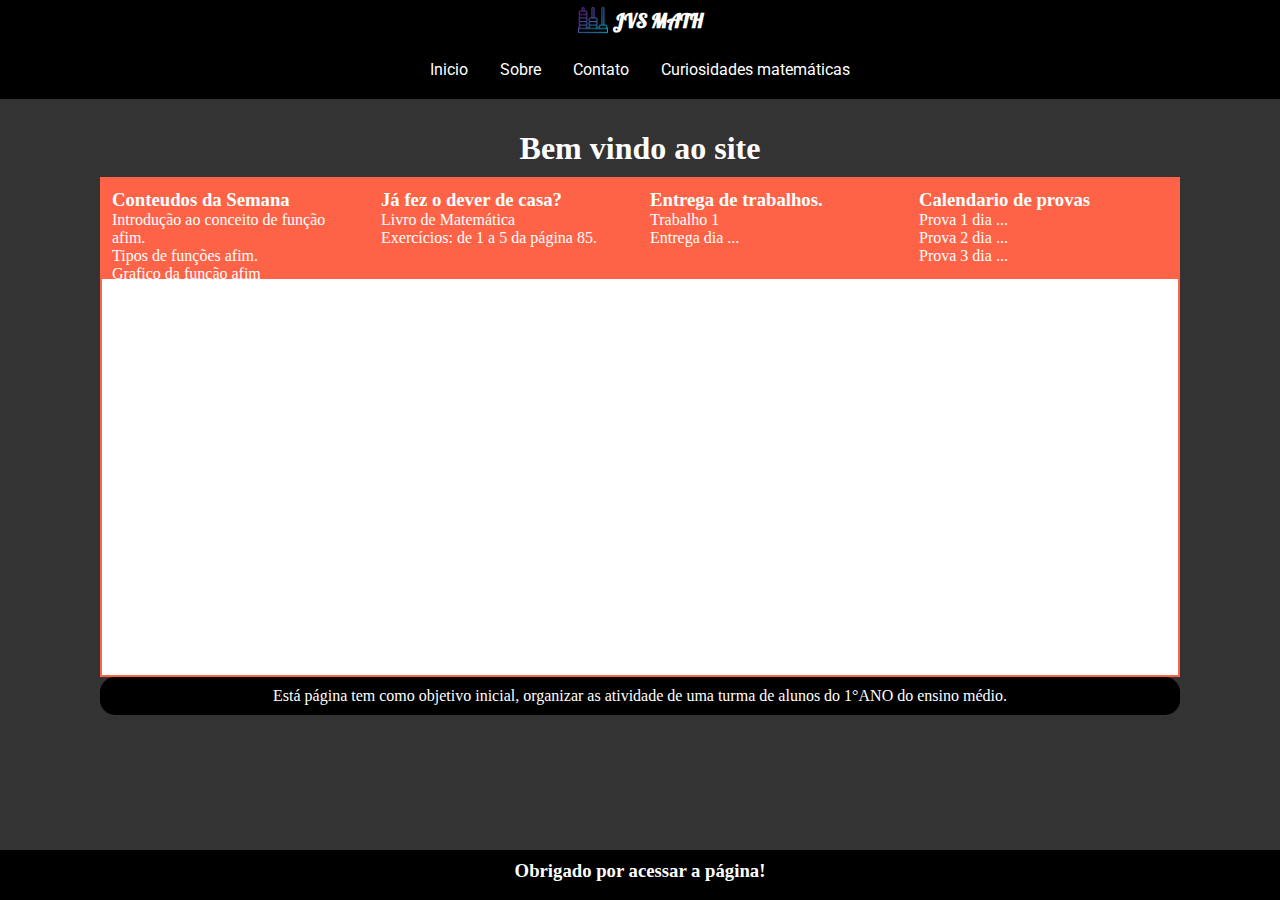
<file: index.html>
<!DOCTYPE html>
<html lang="pt-br">
  <head>
    <meta charset="UTF-8" />
    <meta name="viewport" content="width=device-width, initial-scale=1.0" />
    <title>Inicio</title>
    <link rel="stylesheet" href="/a27750/assets/estilo.css" />
    <link rel="stylesheet" href="/a27750/assets/inicio.css" />
  </head>
  <body>
    <header>
      <div class="header-title">
        <img
          width="30px"
          src="/a27750/imagens/abaco.png"
          alt="icone de um ábaco de calcular"
        />
        <strong class="jvs-math"> JVS MATH </strong>
      </div>

      <nav class="menu" aria-label="Menu de navegação principal">
        <ul>
          <li><a href="index.html">Inicio</a></li>
          <li><a href="sobre.html">Sobre</a></li>
          <li><a href="contato.html">Contato</a></li>
          <li><a href="curiosidades.html">Curiosidades matemáticas</a></li>
        </ul>
      </nav>
    </header>
    <h1>Bem vindo ao site</h1>
    <main class="main-inicio">
      <div>
        <h3>Conteudos da Semana</h3>
        <ul>
          <li>Introdução ao conceito de função afim.</li>
          <li>Tipos de funções afim.</li>
          <li>Grafico da função afim</li>
        </ul>
      </div>
      <div>
        <h3>Já fez o dever de casa?</h3>
        <p>Livro de Matemática</p>
        <p>Exercícios: de 1 a 5 da página 85.</p>
      </div>
      <div>
        <h3>Entrega de trabalhos.</h3>
        <p>Trabalho 1</p>
        <p>Entrega dia ...</p>
      </div>
      <div>
        <h3>Calendario de provas</h3>
        <ul>
          <li>Prova 1 dia ...</li>
          <li>Prova 2 dia ...</li>
          <li>Prova 3 dia ...</li>
        </ul>
      </div>
    </main>
    <article>
      <p>
        Está página tem como objetivo inicial, organizar as atividade de uma
        turma de alunos do 1°ANO do ensino médio.
      </p>
    </article>
    <footer>
      <div>
        <h3>Obrigado por acessar a página!</h3>
      </div>
    </footer>
  </body>
</html>
</file>
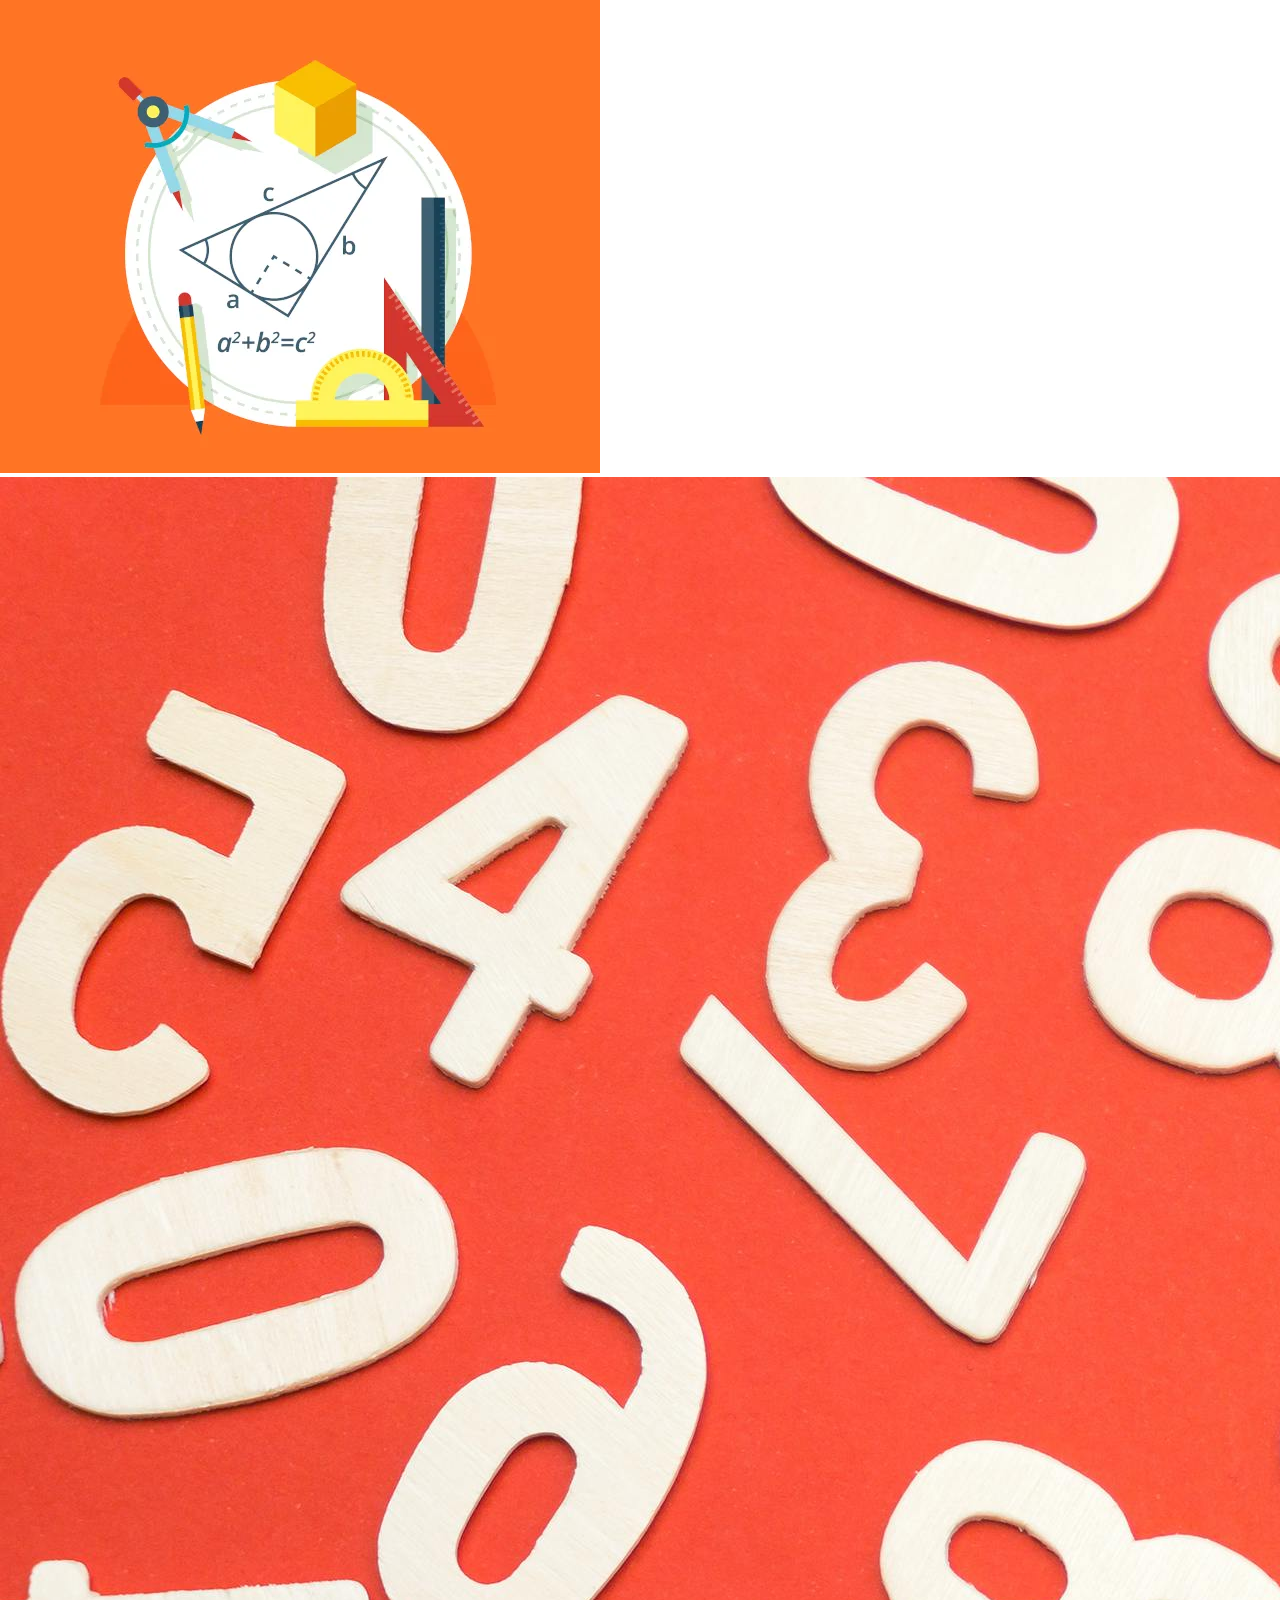
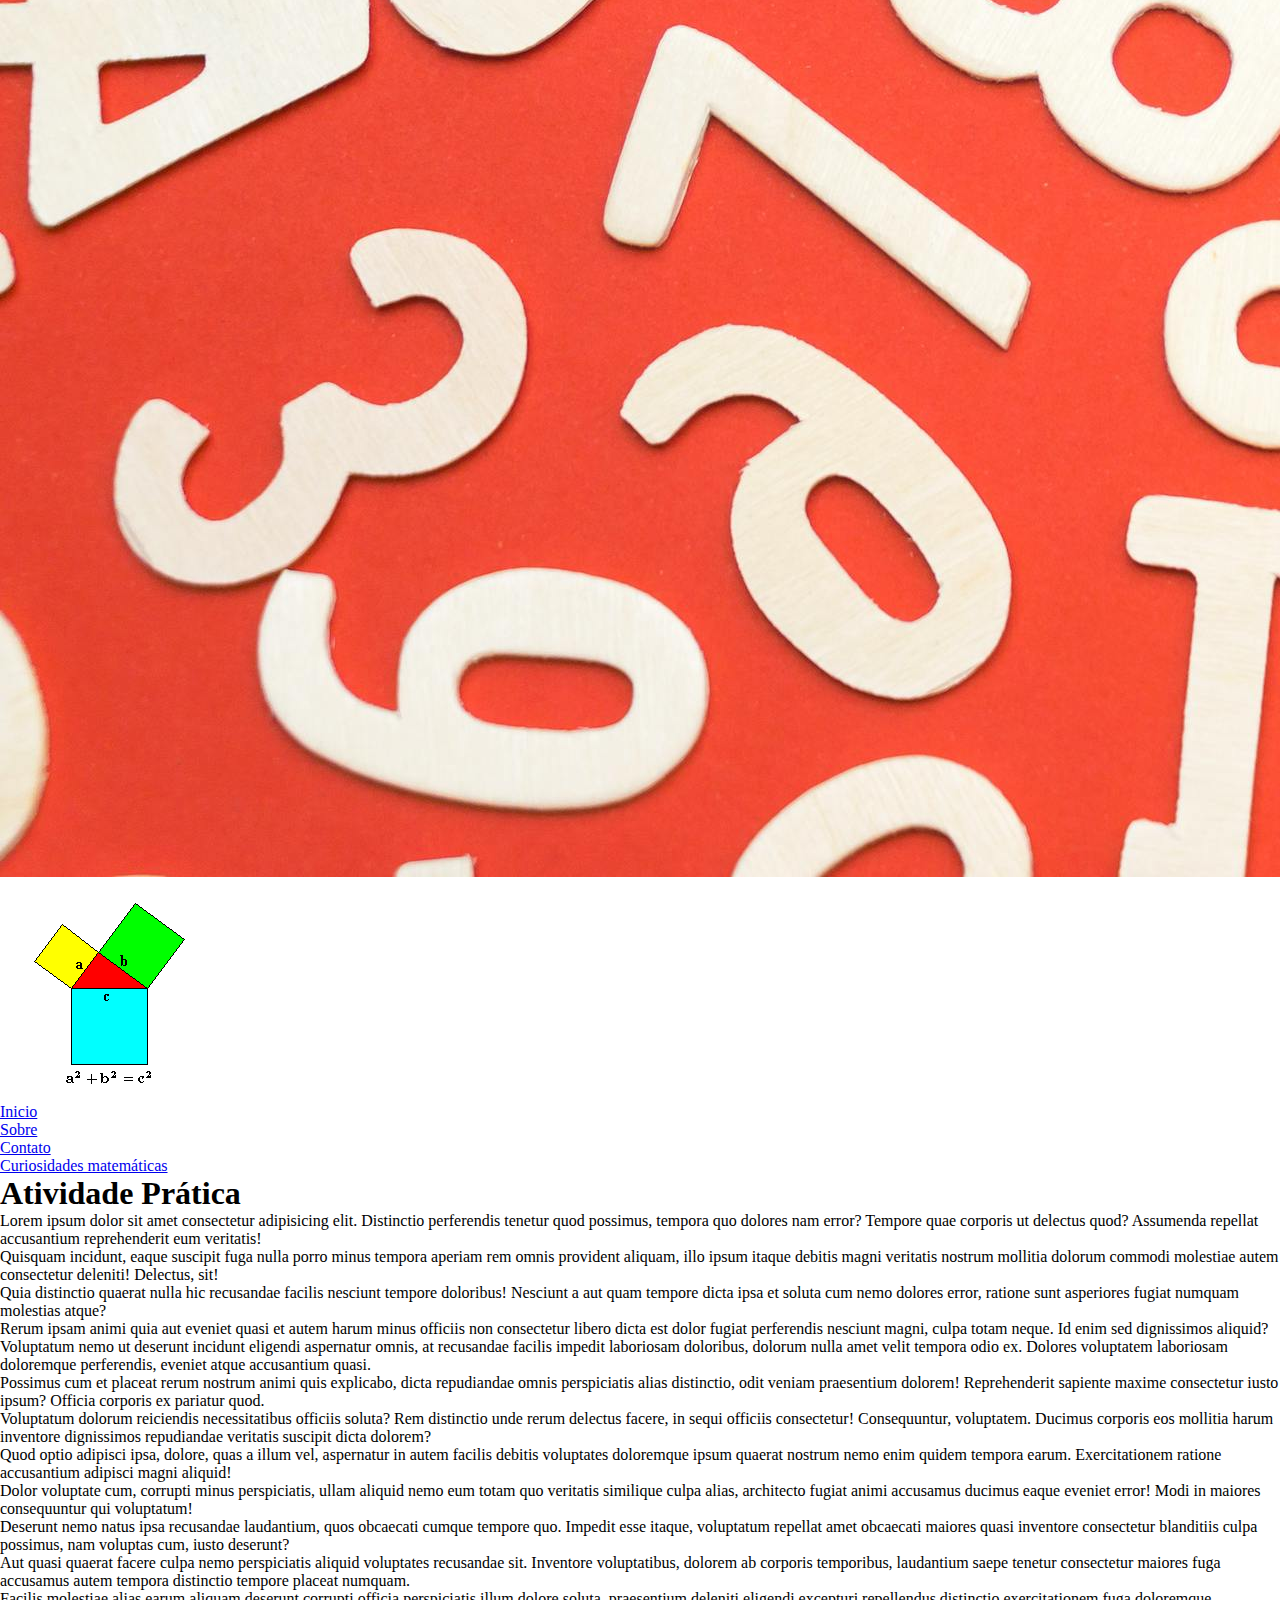
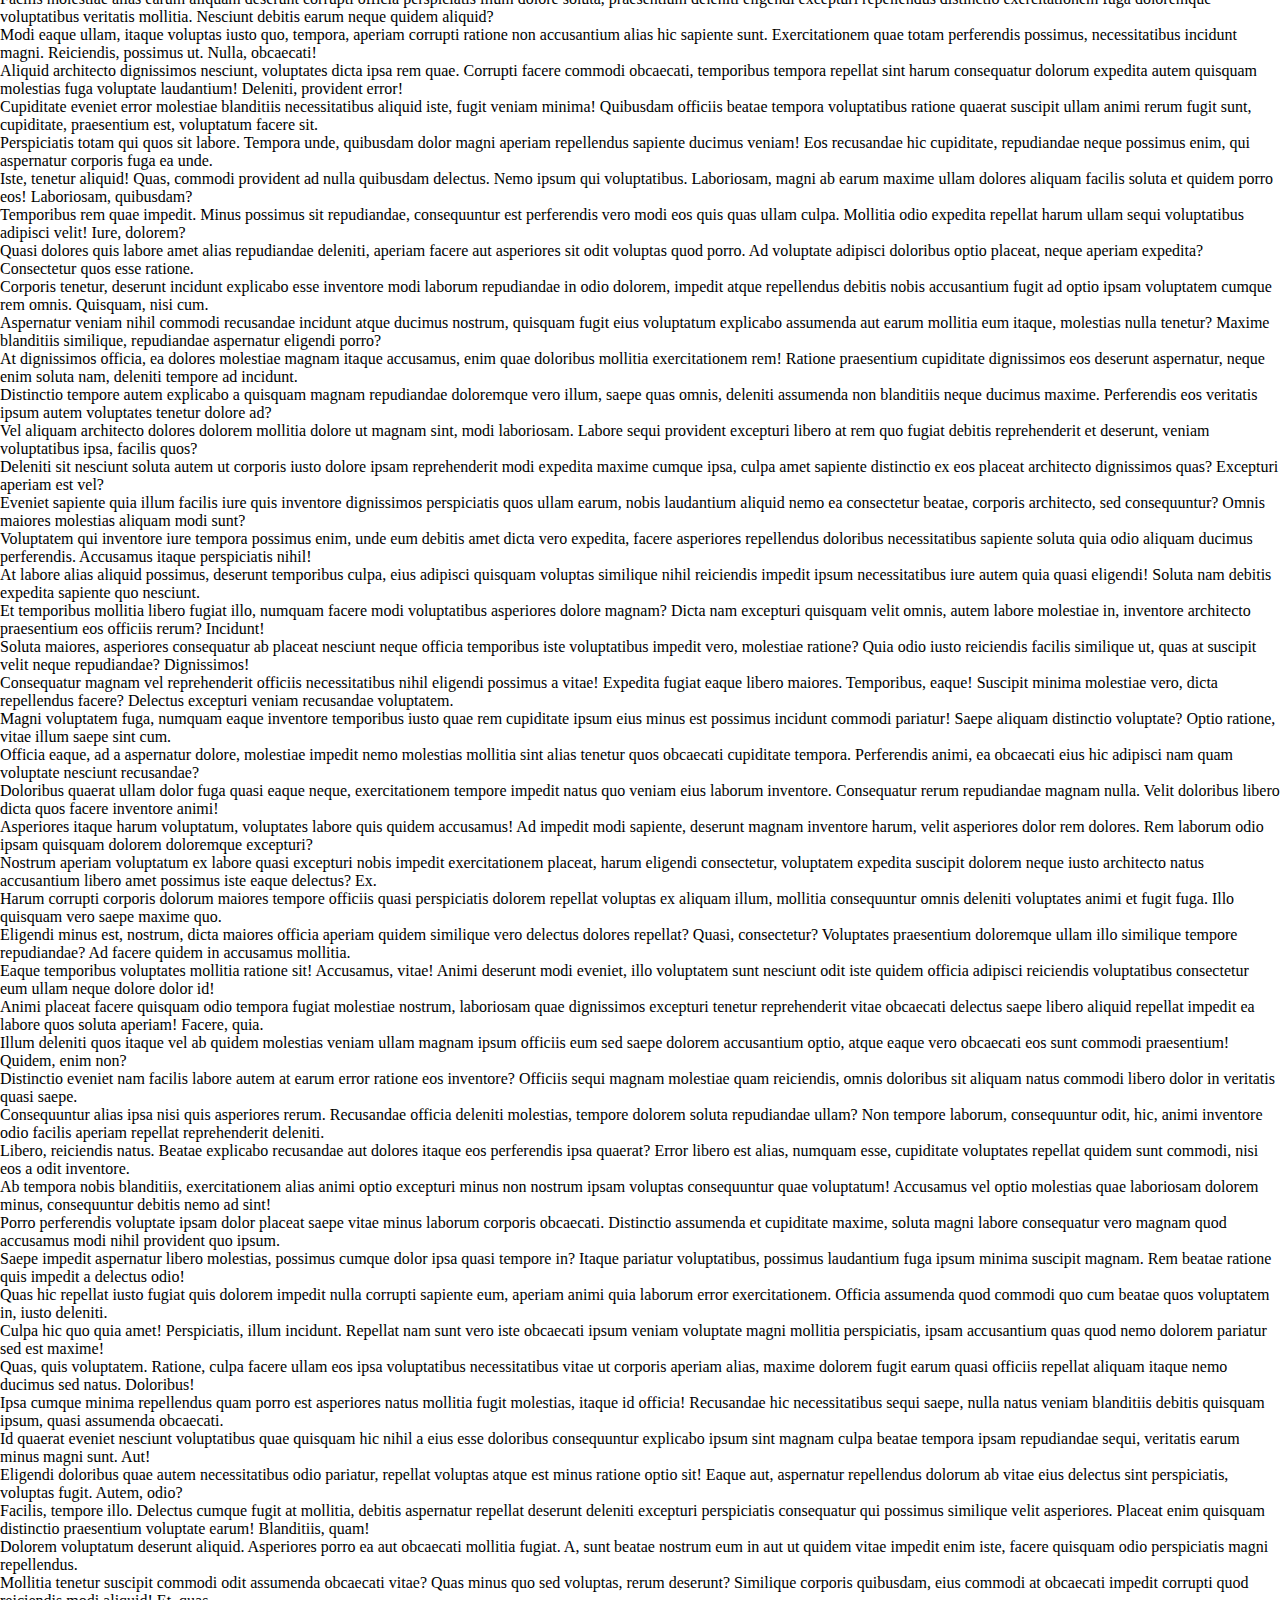
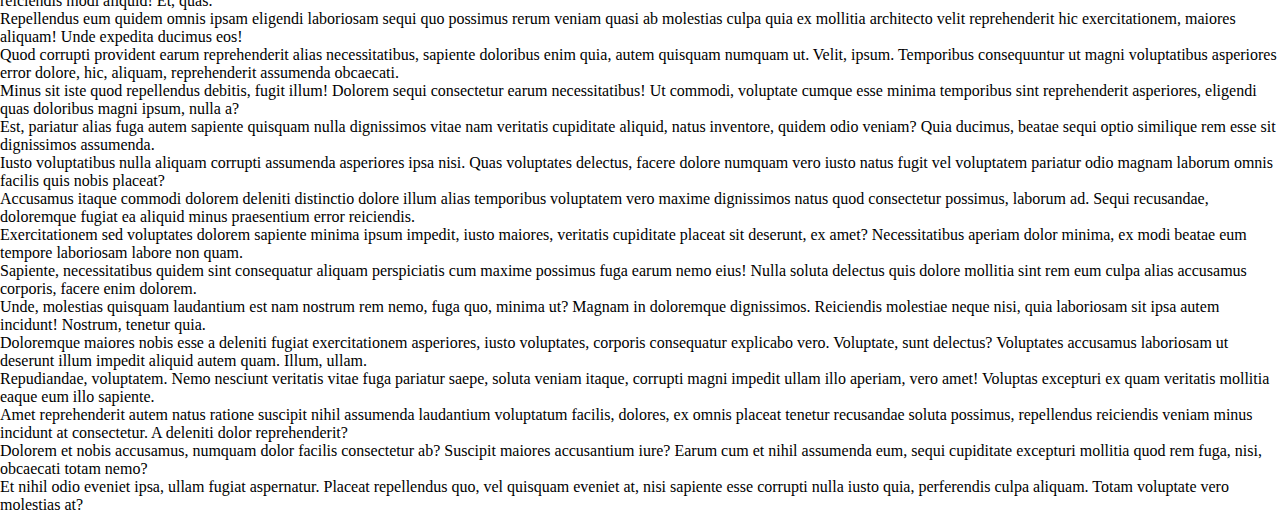
<file: html/index.html>
<!DOCTYPE html>
<html lang="pt-br">
  <head>
    <meta charset="UTF-8" />
    <meta name="viewport" content="width=device-width, initial-scale=1.0" />
    <title>Atividade Prática</title>
    <link rel="stylesheet" href="../css/estilo.css" />
  </head>
  <body>
    <header>
      <div class="textura">
        <img src="../assets/geometria.webp" alt="" />
        <img id="textura-meio" src="../assets/texturamat.jpg" alt="" />
        <img src="../assets/teopitagoras.png" alt="" />
      </div>
      <nav class="menu" aria-label="Menu de navegação principal">
        <ul>
          <li><a href="index.html">Inicio</a></li>
          <li><a href="sobre.html">Sobre</a></li>
          <li><a href="contato.html">Contato</a></li>
          <li><a href="curiosidades.html">Curiosidades matemáticas</a></li>
        </ul>
      </nav>
    </header>
    <h1>Atividade Prática</h1>
    <p>
      Lorem ipsum dolor sit amet consectetur adipisicing elit. Distinctio
      perferendis tenetur quod possimus, tempora quo dolores nam error? Tempore
      quae corporis ut delectus quod? Assumenda repellat accusantium
      reprehenderit eum veritatis!
    </p>
    <p>
      Quisquam incidunt, eaque suscipit fuga nulla porro minus tempora aperiam
      rem omnis provident aliquam, illo ipsum itaque debitis magni veritatis
      nostrum mollitia dolorum commodi molestiae autem consectetur deleniti!
      Delectus, sit!
    </p>
    <p>
      Quia distinctio quaerat nulla hic recusandae facilis nesciunt tempore
      doloribus! Nesciunt a aut quam tempore dicta ipsa et soluta cum nemo
      dolores error, ratione sunt asperiores fugiat numquam molestias atque?
    </p>
    <p>
      Rerum ipsam animi quia aut eveniet quasi et autem harum minus officiis non
      consectetur libero dicta est dolor fugiat perferendis nesciunt magni,
      culpa totam neque. Id enim sed dignissimos aliquid?
    </p>
    <p>
      Voluptatum nemo ut deserunt incidunt eligendi aspernatur omnis, at
      recusandae facilis impedit laboriosam doloribus, dolorum nulla amet velit
      tempora odio ex. Dolores voluptatem laboriosam doloremque perferendis,
      eveniet atque accusantium quasi.
    </p>
    <p>
      Possimus cum et placeat rerum nostrum animi quis explicabo, dicta
      repudiandae omnis perspiciatis alias distinctio, odit veniam praesentium
      dolorem! Reprehenderit sapiente maxime consectetur iusto ipsum? Officia
      corporis ex pariatur quod.
    </p>
    <p>
      Voluptatum dolorum reiciendis necessitatibus officiis soluta? Rem
      distinctio unde rerum delectus facere, in sequi officiis consectetur!
      Consequuntur, voluptatem. Ducimus corporis eos mollitia harum inventore
      dignissimos repudiandae veritatis suscipit dicta dolorem?
    </p>
    <p>
      Quod optio adipisci ipsa, dolore, quas a illum vel, aspernatur in autem
      facilis debitis voluptates doloremque ipsum quaerat nostrum nemo enim
      quidem tempora earum. Exercitationem ratione accusantium adipisci magni
      aliquid!
    </p>
    <p>
      Dolor voluptate cum, corrupti minus perspiciatis, ullam aliquid nemo eum
      totam quo veritatis similique culpa alias, architecto fugiat animi
      accusamus ducimus eaque eveniet error! Modi in maiores consequuntur qui
      voluptatum!
    </p>
    <p>
      Deserunt nemo natus ipsa recusandae laudantium, quos obcaecati cumque
      tempore quo. Impedit esse itaque, voluptatum repellat amet obcaecati
      maiores quasi inventore consectetur blanditiis culpa possimus, nam
      voluptas cum, iusto deserunt?
    </p>
    <p>
      Aut quasi quaerat facere culpa nemo perspiciatis aliquid voluptates
      recusandae sit. Inventore voluptatibus, dolorem ab corporis temporibus,
      laudantium saepe tenetur consectetur maiores fuga accusamus autem tempora
      distinctio tempore placeat numquam.
    </p>
    <p>
      Facilis molestiae alias earum aliquam deserunt corrupti officia
      perspiciatis illum dolore soluta, praesentium deleniti eligendi excepturi
      repellendus distinctio exercitationem fuga doloremque voluptatibus
      veritatis mollitia. Nesciunt debitis earum neque quidem aliquid?
    </p>
    <p>
      Modi eaque ullam, itaque voluptas iusto quo, tempora, aperiam corrupti
      ratione non accusantium alias hic sapiente sunt. Exercitationem quae totam
      perferendis possimus, necessitatibus incidunt magni. Reiciendis, possimus
      ut. Nulla, obcaecati!
    </p>
    <p>
      Aliquid architecto dignissimos nesciunt, voluptates dicta ipsa rem quae.
      Corrupti facere commodi obcaecati, temporibus tempora repellat sint harum
      consequatur dolorum expedita autem quisquam molestias fuga voluptate
      laudantium! Deleniti, provident error!
    </p>
    <p>
      Cupiditate eveniet error molestiae blanditiis necessitatibus aliquid iste,
      fugit veniam minima! Quibusdam officiis beatae tempora voluptatibus
      ratione quaerat suscipit ullam animi rerum fugit sunt, cupiditate,
      praesentium est, voluptatum facere sit.
    </p>
    <p>
      Perspiciatis totam qui quos sit labore. Tempora unde, quibusdam dolor
      magni aperiam repellendus sapiente ducimus veniam! Eos recusandae hic
      cupiditate, repudiandae neque possimus enim, qui aspernatur corporis fuga
      ea unde.
    </p>
    <p>
      Iste, tenetur aliquid! Quas, commodi provident ad nulla quibusdam
      delectus. Nemo ipsum qui voluptatibus. Laboriosam, magni ab earum maxime
      ullam dolores aliquam facilis soluta et quidem porro eos! Laboriosam,
      quibusdam?
    </p>
    <p>
      Temporibus rem quae impedit. Minus possimus sit repudiandae, consequuntur
      est perferendis vero modi eos quis quas ullam culpa. Mollitia odio
      expedita repellat harum ullam sequi voluptatibus adipisci velit! Iure,
      dolorem?
    </p>
    <p>
      Quasi dolores quis labore amet alias repudiandae deleniti, aperiam facere
      aut asperiores sit odit voluptas quod porro. Ad voluptate adipisci
      doloribus optio placeat, neque aperiam expedita? Consectetur quos esse
      ratione.
    </p>
    <p>
      Corporis tenetur, deserunt incidunt explicabo esse inventore modi laborum
      repudiandae in odio dolorem, impedit atque repellendus debitis nobis
      accusantium fugit ad optio ipsam voluptatem cumque rem omnis. Quisquam,
      nisi cum.
    </p>
    <p>
      Aspernatur veniam nihil commodi recusandae incidunt atque ducimus nostrum,
      quisquam fugit eius voluptatum explicabo assumenda aut earum mollitia eum
      itaque, molestias nulla tenetur? Maxime blanditiis similique, repudiandae
      aspernatur eligendi porro?
    </p>
    <p>
      At dignissimos officia, ea dolores molestiae magnam itaque accusamus, enim
      quae doloribus mollitia exercitationem rem! Ratione praesentium cupiditate
      dignissimos eos deserunt aspernatur, neque enim soluta nam, deleniti
      tempore ad incidunt.
    </p>
    <p>
      Distinctio tempore autem explicabo a quisquam magnam repudiandae
      doloremque vero illum, saepe quas omnis, deleniti assumenda non blanditiis
      neque ducimus maxime. Perferendis eos veritatis ipsum autem voluptates
      tenetur dolore ad?
    </p>
    <p>
      Vel aliquam architecto dolores dolorem mollitia dolore ut magnam sint,
      modi laboriosam. Labore sequi provident excepturi libero at rem quo fugiat
      debitis reprehenderit et deserunt, veniam voluptatibus ipsa, facilis quos?
    </p>
    <p>
      Deleniti sit nesciunt soluta autem ut corporis iusto dolore ipsam
      reprehenderit modi expedita maxime cumque ipsa, culpa amet sapiente
      distinctio ex eos placeat architecto dignissimos quas? Excepturi aperiam
      est vel?
    </p>
    <p>
      Eveniet sapiente quia illum facilis iure quis inventore dignissimos
      perspiciatis quos ullam earum, nobis laudantium aliquid nemo ea
      consectetur beatae, corporis architecto, sed consequuntur? Omnis maiores
      molestias aliquam modi sunt?
    </p>
    <p>
      Voluptatem qui inventore iure tempora possimus enim, unde eum debitis amet
      dicta vero expedita, facere asperiores repellendus doloribus
      necessitatibus sapiente soluta quia odio aliquam ducimus perferendis.
      Accusamus itaque perspiciatis nihil!
    </p>
    <p>
      At labore alias aliquid possimus, deserunt temporibus culpa, eius adipisci
      quisquam voluptas similique nihil reiciendis impedit ipsum necessitatibus
      iure autem quia quasi eligendi! Soluta nam debitis expedita sapiente quo
      nesciunt.
    </p>
    <p>
      Et temporibus mollitia libero fugiat illo, numquam facere modi
      voluptatibus asperiores dolore magnam? Dicta nam excepturi quisquam velit
      omnis, autem labore molestiae in, inventore architecto praesentium eos
      officiis rerum? Incidunt!
    </p>
    <p>
      Soluta maiores, asperiores consequatur ab placeat nesciunt neque officia
      temporibus iste voluptatibus impedit vero, molestiae ratione? Quia odio
      iusto reiciendis facilis similique ut, quas at suscipit velit neque
      repudiandae? Dignissimos!
    </p>
    <p>
      Consequatur magnam vel reprehenderit officiis necessitatibus nihil
      eligendi possimus a vitae! Expedita fugiat eaque libero maiores.
      Temporibus, eaque! Suscipit minima molestiae vero, dicta repellendus
      facere? Delectus excepturi veniam recusandae voluptatem.
    </p>
    <p>
      Magni voluptatem fuga, numquam eaque inventore temporibus iusto quae rem
      cupiditate ipsum eius minus est possimus incidunt commodi pariatur! Saepe
      aliquam distinctio voluptate? Optio ratione, vitae illum saepe sint cum.
    </p>
    <p>
      Officia eaque, ad a aspernatur dolore, molestiae impedit nemo molestias
      mollitia sint alias tenetur quos obcaecati cupiditate tempora. Perferendis
      animi, ea obcaecati eius hic adipisci nam quam voluptate nesciunt
      recusandae?
    </p>
    <p>
      Doloribus quaerat ullam dolor fuga quasi eaque neque, exercitationem
      tempore impedit natus quo veniam eius laborum inventore. Consequatur rerum
      repudiandae magnam nulla. Velit doloribus libero dicta quos facere
      inventore animi!
    </p>
    <p>
      Asperiores itaque harum voluptatum, voluptates labore quis quidem
      accusamus! Ad impedit modi sapiente, deserunt magnam inventore harum,
      velit asperiores dolor rem dolores. Rem laborum odio ipsam quisquam
      dolorem doloremque excepturi?
    </p>
    <p>
      Nostrum aperiam voluptatum ex labore quasi excepturi nobis impedit
      exercitationem placeat, harum eligendi consectetur, voluptatem expedita
      suscipit dolorem neque iusto architecto natus accusantium libero amet
      possimus iste eaque delectus? Ex.
    </p>
    <p>
      Harum corrupti corporis dolorum maiores tempore officiis quasi
      perspiciatis dolorem repellat voluptas ex aliquam illum, mollitia
      consequuntur omnis deleniti voluptates animi et fugit fuga. Illo quisquam
      vero saepe maxime quo.
    </p>
    <p>
      Eligendi minus est, nostrum, dicta maiores officia aperiam quidem
      similique vero delectus dolores repellat? Quasi, consectetur? Voluptates
      praesentium doloremque ullam illo similique tempore repudiandae? Ad facere
      quidem in accusamus mollitia.
    </p>
    <p>
      Eaque temporibus voluptates mollitia ratione sit! Accusamus, vitae! Animi
      deserunt modi eveniet, illo voluptatem sunt nesciunt odit iste quidem
      officia adipisci reiciendis voluptatibus consectetur eum ullam neque
      dolore dolor id!
    </p>
    <p>
      Animi placeat facere quisquam odio tempora fugiat molestiae nostrum,
      laboriosam quae dignissimos excepturi tenetur reprehenderit vitae
      obcaecati delectus saepe libero aliquid repellat impedit ea labore quos
      soluta aperiam! Facere, quia.
    </p>
    <p>
      Illum deleniti quos itaque vel ab quidem molestias veniam ullam magnam
      ipsum officiis eum sed saepe dolorem accusantium optio, atque eaque vero
      obcaecati eos sunt commodi praesentium! Quidem, enim non?
    </p>
    <p>
      Distinctio eveniet nam facilis labore autem at earum error ratione eos
      inventore? Officiis sequi magnam molestiae quam reiciendis, omnis
      doloribus sit aliquam natus commodi libero dolor in veritatis quasi saepe.
    </p>
    <p>
      Consequuntur alias ipsa nisi quis asperiores rerum. Recusandae officia
      deleniti molestias, tempore dolorem soluta repudiandae ullam? Non tempore
      laborum, consequuntur odit, hic, animi inventore odio facilis aperiam
      repellat reprehenderit deleniti.
    </p>
    <p>
      Libero, reiciendis natus. Beatae explicabo recusandae aut dolores itaque
      eos perferendis ipsa quaerat? Error libero est alias, numquam esse,
      cupiditate voluptates repellat quidem sunt commodi, nisi eos a odit
      inventore.
    </p>
    <p>
      Ab tempora nobis blanditiis, exercitationem alias animi optio excepturi
      minus non nostrum ipsam voluptas consequuntur quae voluptatum! Accusamus
      vel optio molestias quae laboriosam dolorem minus, consequuntur debitis
      nemo ad sint!
    </p>
    <p>
      Porro perferendis voluptate ipsam dolor placeat saepe vitae minus laborum
      corporis obcaecati. Distinctio assumenda et cupiditate maxime, soluta
      magni labore consequatur vero magnam quod accusamus modi nihil provident
      quo ipsum.
    </p>
    <p>
      Saepe impedit aspernatur libero molestias, possimus cumque dolor ipsa
      quasi tempore in? Itaque pariatur voluptatibus, possimus laudantium fuga
      ipsum minima suscipit magnam. Rem beatae ratione quis impedit a delectus
      odio!
    </p>
    <p>
      Quas hic repellat iusto fugiat quis dolorem impedit nulla corrupti
      sapiente eum, aperiam animi quia laborum error exercitationem. Officia
      assumenda quod commodi quo cum beatae quos voluptatem in, iusto deleniti.
    </p>
    <p>
      Culpa hic quo quia amet! Perspiciatis, illum incidunt. Repellat nam sunt
      vero iste obcaecati ipsum veniam voluptate magni mollitia perspiciatis,
      ipsam accusantium quas quod nemo dolorem pariatur sed est maxime!
    </p>
    <p>
      Quas, quis voluptatem. Ratione, culpa facere ullam eos ipsa voluptatibus
      necessitatibus vitae ut corporis aperiam alias, maxime dolorem fugit earum
      quasi officiis repellat aliquam itaque nemo ducimus sed natus. Doloribus!
    </p>
    <p>
      Ipsa cumque minima repellendus quam porro est asperiores natus mollitia
      fugit molestias, itaque id officia! Recusandae hic necessitatibus sequi
      saepe, nulla natus veniam blanditiis debitis quisquam ipsum, quasi
      assumenda obcaecati.
    </p>
    <p>
      Id quaerat eveniet nesciunt voluptatibus quae quisquam hic nihil a eius
      esse doloribus consequuntur explicabo ipsum sint magnam culpa beatae
      tempora ipsam repudiandae sequi, veritatis earum minus magni sunt. Aut!
    </p>
    <p>
      Eligendi doloribus quae autem necessitatibus odio pariatur, repellat
      voluptas atque est minus ratione optio sit! Eaque aut, aspernatur
      repellendus dolorum ab vitae eius delectus sint perspiciatis, voluptas
      fugit. Autem, odio?
    </p>
    <p>
      Facilis, tempore illo. Delectus cumque fugit at mollitia, debitis
      aspernatur repellat deserunt deleniti excepturi perspiciatis consequatur
      qui possimus similique velit asperiores. Placeat enim quisquam distinctio
      praesentium voluptate earum! Blanditiis, quam!
    </p>
    <p>
      Dolorem voluptatum deserunt aliquid. Asperiores porro ea aut obcaecati
      mollitia fugiat. A, sunt beatae nostrum eum in aut ut quidem vitae impedit
      enim iste, facere quisquam odio perspiciatis magni repellendus.
    </p>
    <p>
      Mollitia tenetur suscipit commodi odit assumenda obcaecati vitae? Quas
      minus quo sed voluptas, rerum deserunt? Similique corporis quibusdam, eius
      commodi at obcaecati impedit corrupti quod reiciendis modi aliquid! Et,
      quas.
    </p>
    <p>
      Repellendus eum quidem omnis ipsam eligendi laboriosam sequi quo possimus
      rerum veniam quasi ab molestias culpa quia ex mollitia architecto velit
      reprehenderit hic exercitationem, maiores aliquam! Unde expedita ducimus
      eos!
    </p>
    <p>
      Quod corrupti provident earum reprehenderit alias necessitatibus, sapiente
      doloribus enim quia, autem quisquam numquam ut. Velit, ipsum. Temporibus
      consequuntur ut magni voluptatibus asperiores error dolore, hic, aliquam,
      reprehenderit assumenda obcaecati.
    </p>
    <p>
      Minus sit iste quod repellendus debitis, fugit illum! Dolorem sequi
      consectetur earum necessitatibus! Ut commodi, voluptate cumque esse minima
      temporibus sint reprehenderit asperiores, eligendi quas doloribus magni
      ipsum, nulla a?
    </p>
    <p>
      Est, pariatur alias fuga autem sapiente quisquam nulla dignissimos vitae
      nam veritatis cupiditate aliquid, natus inventore, quidem odio veniam?
      Quia ducimus, beatae sequi optio similique rem esse sit dignissimos
      assumenda.
    </p>
    <p>
      Iusto voluptatibus nulla aliquam corrupti assumenda asperiores ipsa nisi.
      Quas voluptates delectus, facere dolore numquam vero iusto natus fugit vel
      voluptatem pariatur odio magnam laborum omnis facilis quis nobis placeat?
    </p>
    <p>
      Accusamus itaque commodi dolorem deleniti distinctio dolore illum alias
      temporibus voluptatem vero maxime dignissimos natus quod consectetur
      possimus, laborum ad. Sequi recusandae, doloremque fugiat ea aliquid minus
      praesentium error reiciendis.
    </p>
    <p>
      Exercitationem sed voluptates dolorem sapiente minima ipsum impedit, iusto
      maiores, veritatis cupiditate placeat sit deserunt, ex amet?
      Necessitatibus aperiam dolor minima, ex modi beatae eum tempore laboriosam
      labore non quam.
    </p>
    <p>
      Sapiente, necessitatibus quidem sint consequatur aliquam perspiciatis cum
      maxime possimus fuga earum nemo eius! Nulla soluta delectus quis dolore
      mollitia sint rem eum culpa alias accusamus corporis, facere enim dolorem.
    </p>
    <p>
      Unde, molestias quisquam laudantium est nam nostrum rem nemo, fuga quo,
      minima ut? Magnam in doloremque dignissimos. Reiciendis molestiae neque
      nisi, quia laboriosam sit ipsa autem incidunt! Nostrum, tenetur quia.
    </p>
    <p>
      Doloremque maiores nobis esse a deleniti fugiat exercitationem asperiores,
      iusto voluptates, corporis consequatur explicabo vero. Voluptate, sunt
      delectus? Voluptates accusamus laboriosam ut deserunt illum impedit
      aliquid autem quam. Illum, ullam.
    </p>
    <p>
      Repudiandae, voluptatem. Nemo nesciunt veritatis vitae fuga pariatur
      saepe, soluta veniam itaque, corrupti magni impedit ullam illo aperiam,
      vero amet! Voluptas excepturi ex quam veritatis mollitia eaque eum illo
      sapiente.
    </p>
    <p>
      Amet reprehenderit autem natus ratione suscipit nihil assumenda laudantium
      voluptatum facilis, dolores, ex omnis placeat tenetur recusandae soluta
      possimus, repellendus reiciendis veniam minus incidunt at consectetur. A
      deleniti dolor reprehenderit?
    </p>
    <p>
      Dolorem et nobis accusamus, numquam dolor facilis consectetur ab? Suscipit
      maiores accusantium iure? Earum cum et nihil assumenda eum, sequi
      cupiditate excepturi mollitia quod rem fuga, nisi, obcaecati totam nemo?
    </p>
    <p>
      Et nihil odio eveniet ipsa, ullam fugiat aspernatur. Placeat repellendus
      quo, vel quisquam eveniet at, nisi sapiente esse corrupti nulla iusto
      quia, perferendis culpa aliquam. Totam voluptate vero molestias at?
    </p>
  </body>
</html>
</file>
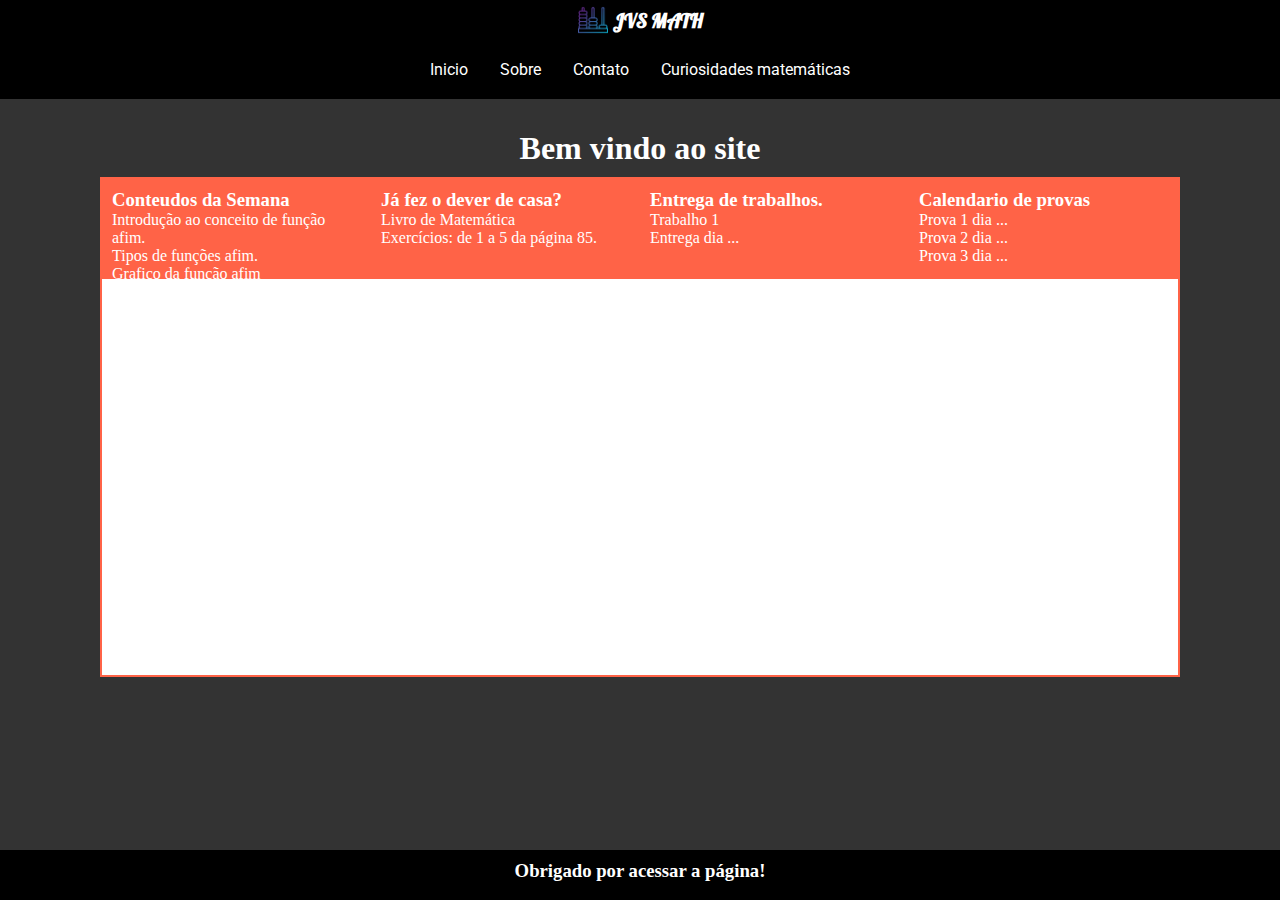
<file: a27750/html/index.html>
<!DOCTYPE html>
<html lang="pt-br">
  <head>
    <meta charset="UTF-8" />
    <meta name="viewport" content="width=device-width, initial-scale=1.0" />
    <title>Atividade Prática</title>
    <link rel="stylesheet" href="../assets/estilo.css" />
    <link rel="stylesheet" href="../assets/inicio.css" />
  </head>
  <body>
    <header>
      <div class="header-title">
        <img
          width="30px"
          src="../imagens/abaco.png"
          alt="icone de um ábaco de calcular"
        />
        <strong class="jvs-math"> JVS MATH </strong>
      </div>

      <nav class="menu" aria-label="Menu de navegação principal">
        <ul>
          <li><a href="index.html">Inicio</a></li>
          <li><a href="sobre.html">Sobre</a></li>
          <li><a href="contato.html">Contato</a></li>
          <li><a href="curiosidades.html">Curiosidades matemáticas</a></li>
        </ul>
      </nav>
    </header>
    <h1>Bem vindo ao site</h1>
    <main class="main-inicio">
      <div>
        <h3>Conteudos da Semana</h3>
        <ul>
          <li>Introdução ao conceito de função afim.</li>
          <li>Tipos de funções afim.</li>
          <li>Grafico da função afim</li>
        </ul>
      </div>
      <div>
        <h3>Já fez o dever de casa?</h3>
        <p>Livro de Matemática</p>
        <p>Exercícios: de 1 a 5 da página 85.</p>
      </div>
      <div>
        <h3>Entrega de trabalhos.</h3>
        <p>Trabalho 1</p>
        <p>Entrega dia ...</p>
      </div>
      <div>
        <h3>Calendario de provas</h3>
        <ul>
          <li>Prova 1 dia ...</li>
          <li>Prova 2 dia ...</li>
          <li>Prova 3 dia ...</li>
        </ul>
      </div>
    </main>
    <footer>
      <div>
        <h3>Obrigado por acessar a página!</h3>
      </div>
    </footer>
  </body>
</html>
</file>
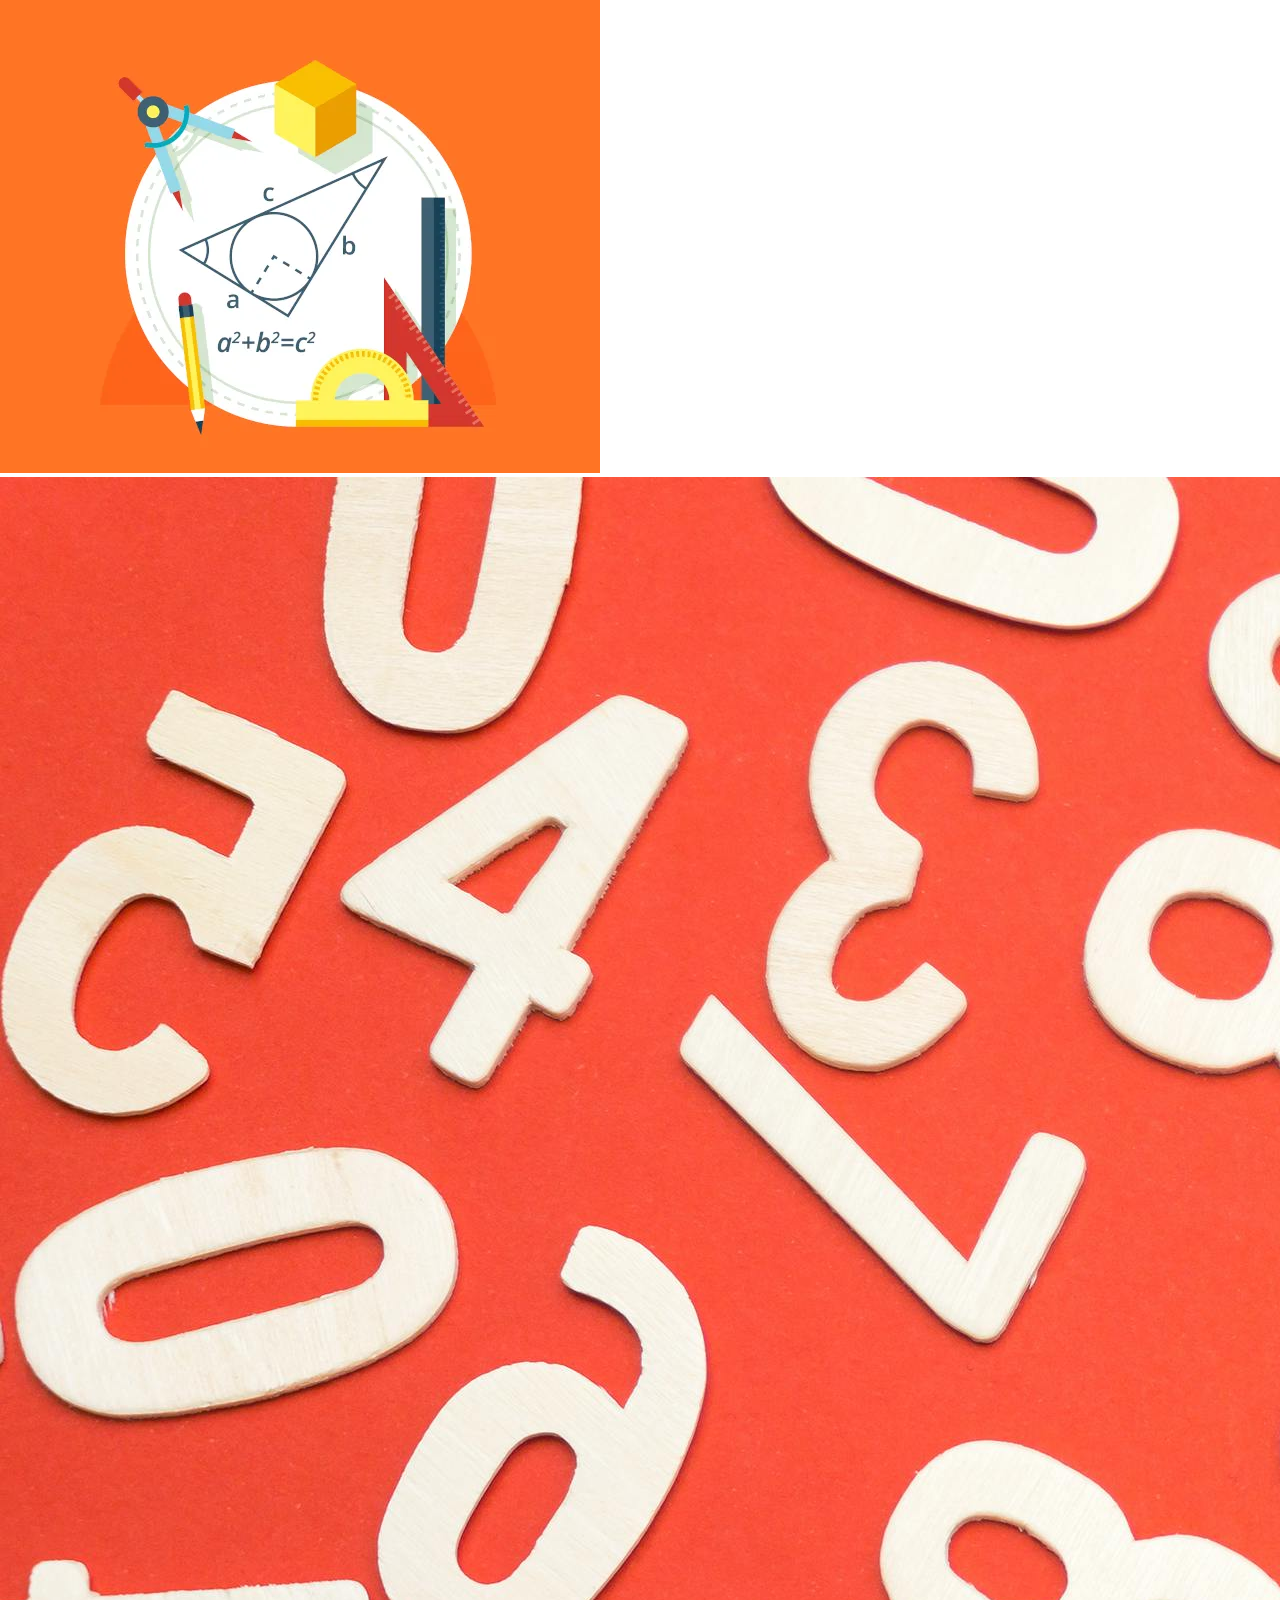
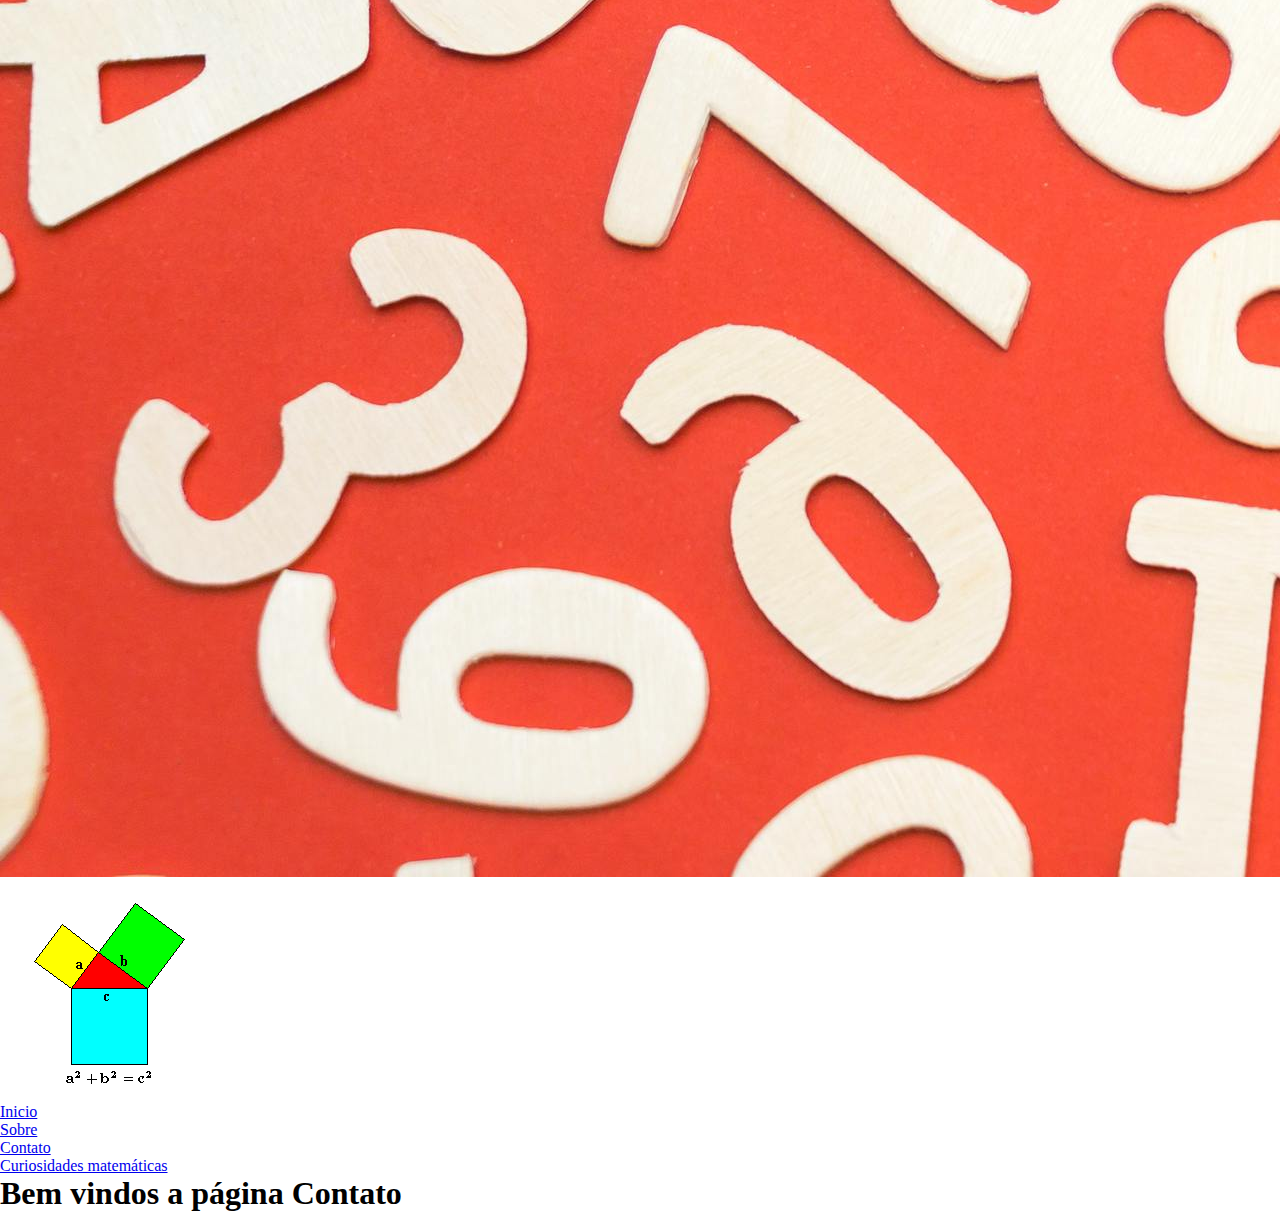
<file: html/contato.html>
<!DOCTYPE html>
<html lang="pt-br">
  <head>
    <meta charset="UTF-8" />
    <meta name="viewport" content="width=device-width, initial-scale=1.0" />
    <title>Sobre</title>
    <link rel="stylesheet" href="../css/estilo.css" />
  </head>
  <body>
    <header>
      <div class="textura">
        <img src="../assets/geometria.webp" alt="" />
        <img id="textura-meio" src="../assets/texturamat.jpg" alt="" />
        <img src="../assets/teopitagoras.png" alt="" />
      </div>
      <nav class="menu" aria-label="Menu de navegação principal">
        <ul>
          <li><a href="index.html">Inicio</a></li>
          <li><a href="sobre.html">Sobre</a></li>
          <li><a href="contato.html">Contato</a></li>
          <li><a href="curiosidades.html">Curiosidades matemáticas</a></li>
        </ul>
      </nav>
    </header>
    <h1>Bem vindos a página Contato</h1>
  </body>
</html>
</file>
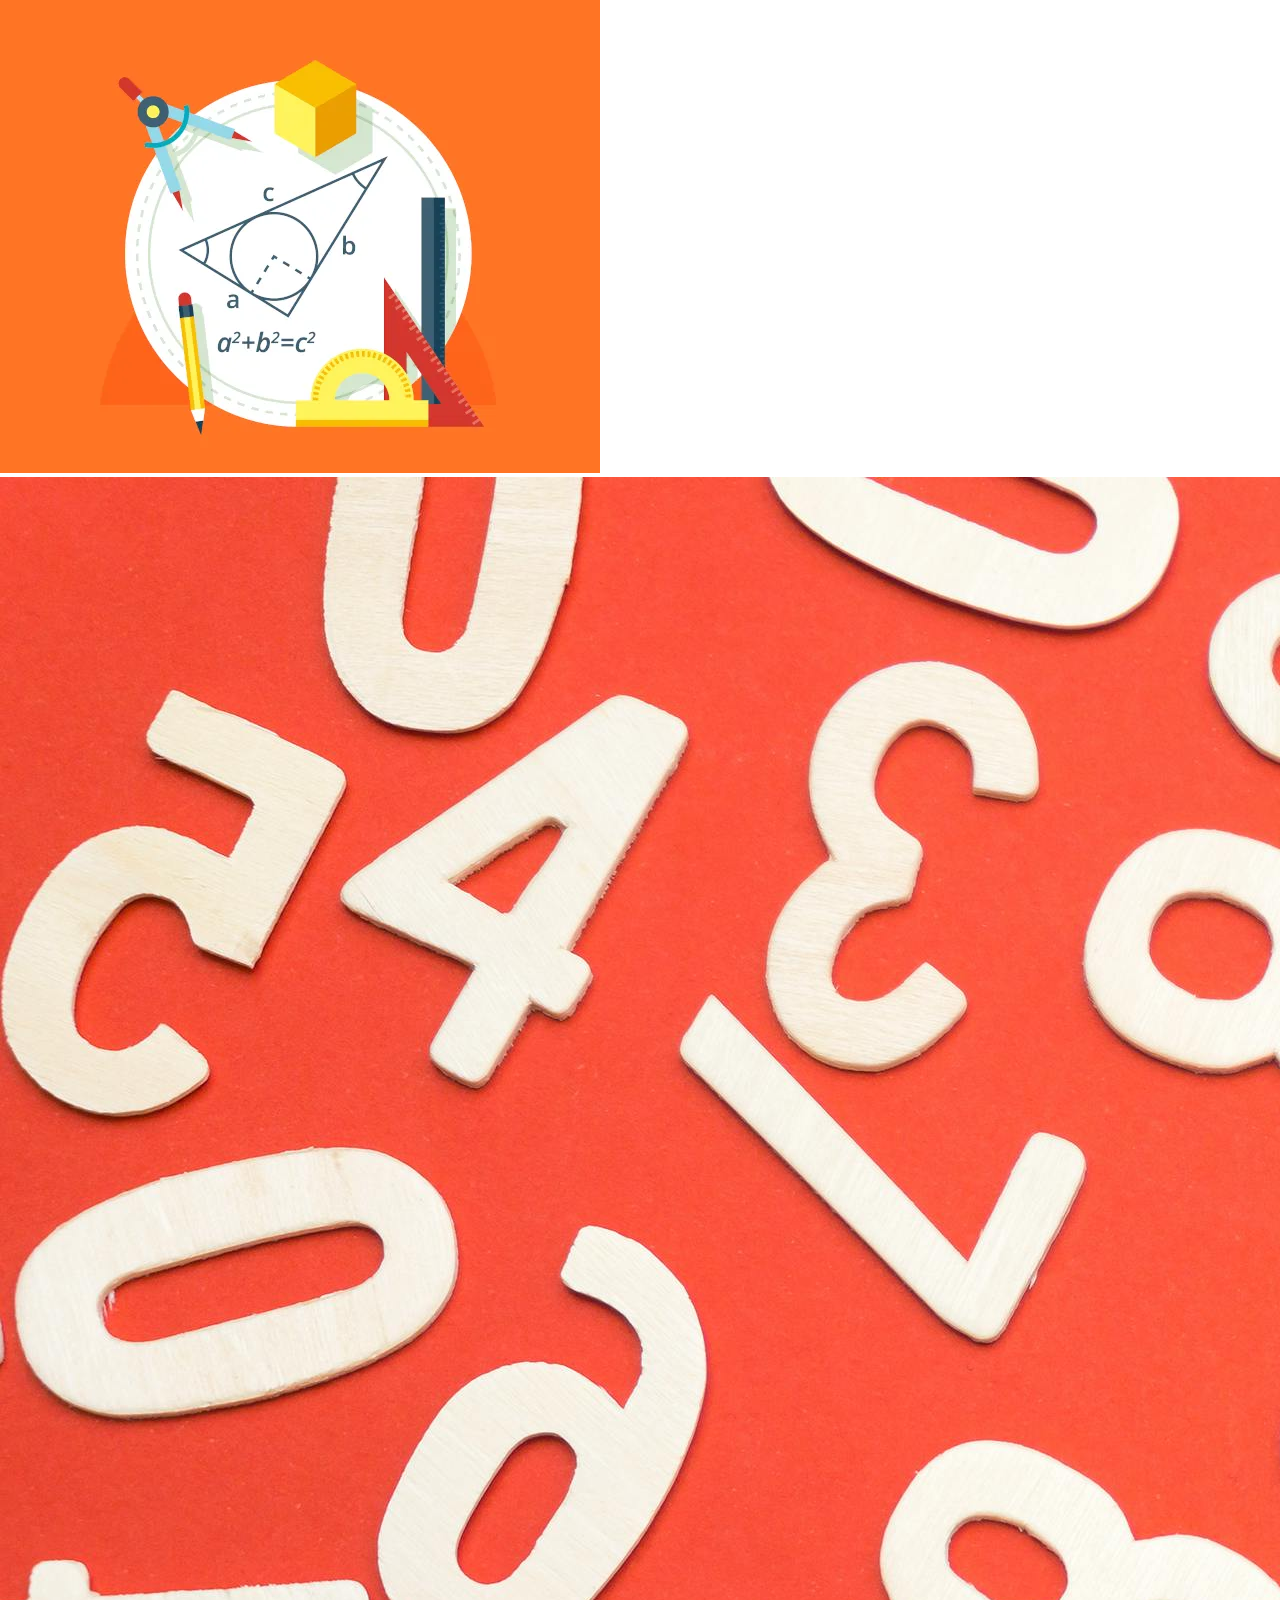
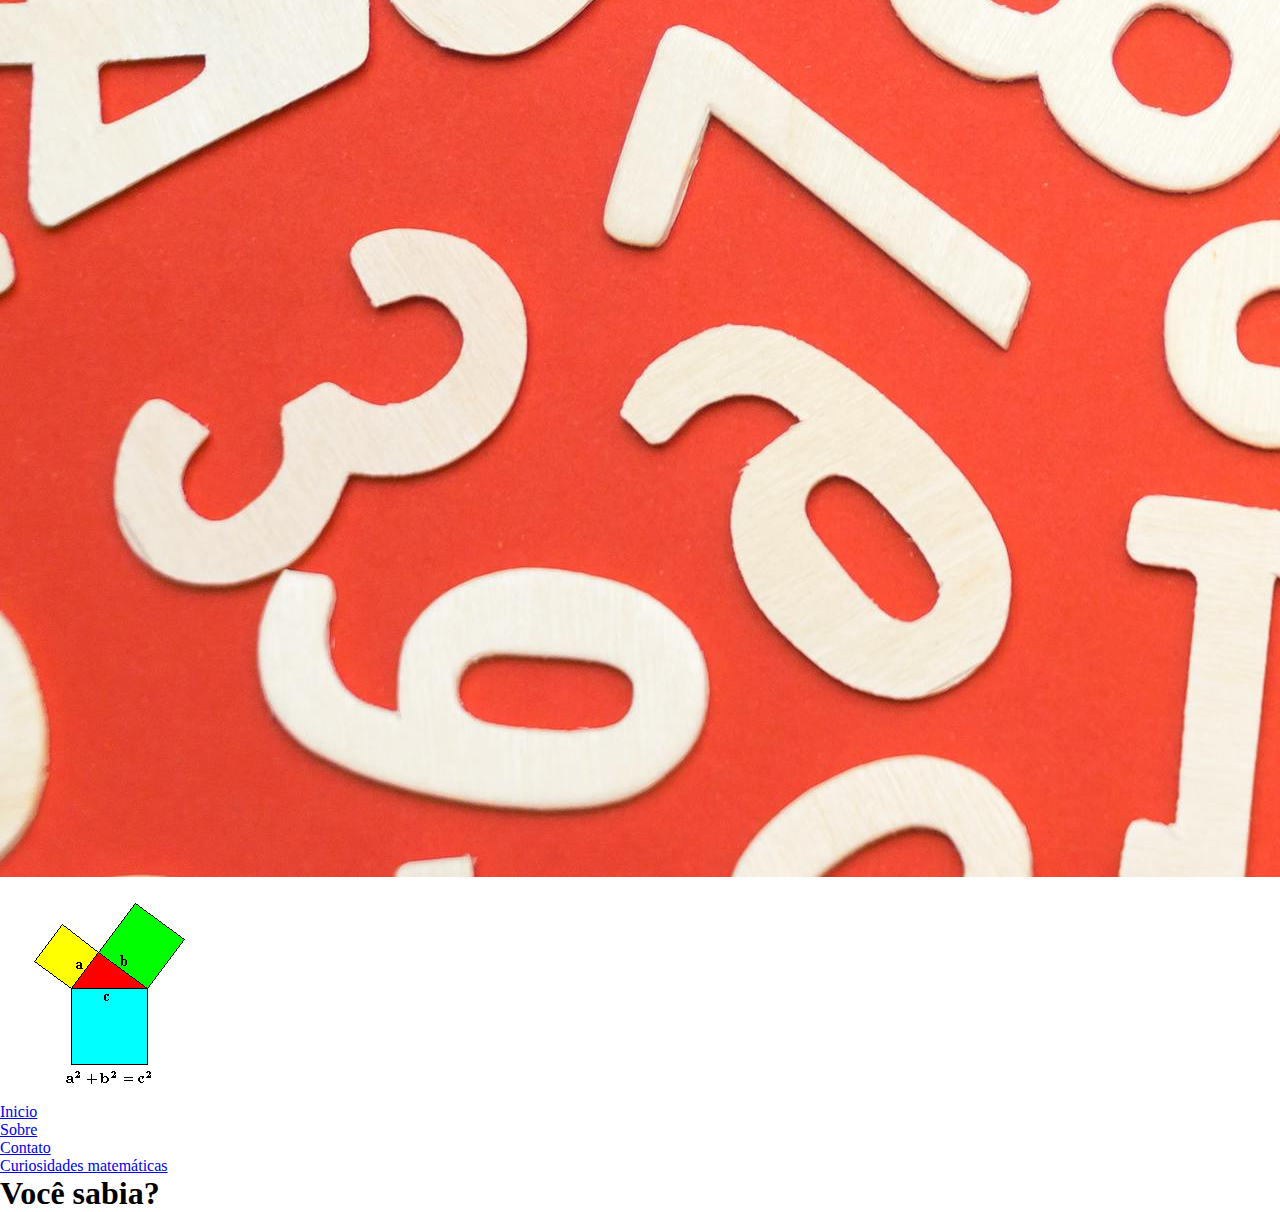
<file: html/curiosidades.html>
<!DOCTYPE html>
<html lang="pt-br">
  <head>
    <meta charset="UTF-8" />
    <meta name="viewport" content="width=device-width, initial-scale=1.0" />
    <title>Início</title>
    <link rel="stylesheet" href="../css/estilo.css" />
  </head>
  <body>
    <header>
      <div class="textura">
        <img src="../assets/geometria.webp" alt="" />
        <img id="textura-meio" src="../assets/texturamat.jpg" alt="" />
        <img src="../assets/teopitagoras.png" alt="" />
      </div>
      <nav class="menu" aria-label="Menu de navegação principal">
        <ul>
          <li><a href="index.html">Inicio</a></li>
          <li><a href="sobre.html">Sobre</a></li>
          <li><a href="contato.html">Contato</a></li>
          <li>
            <a href="../html/curiosidades.html">Curiosidades matemáticas</a>
          </li>
        </ul>
      </nav>
    </header>
    <h1>Você sabia?</h1>
  </body>
</html>
</file>
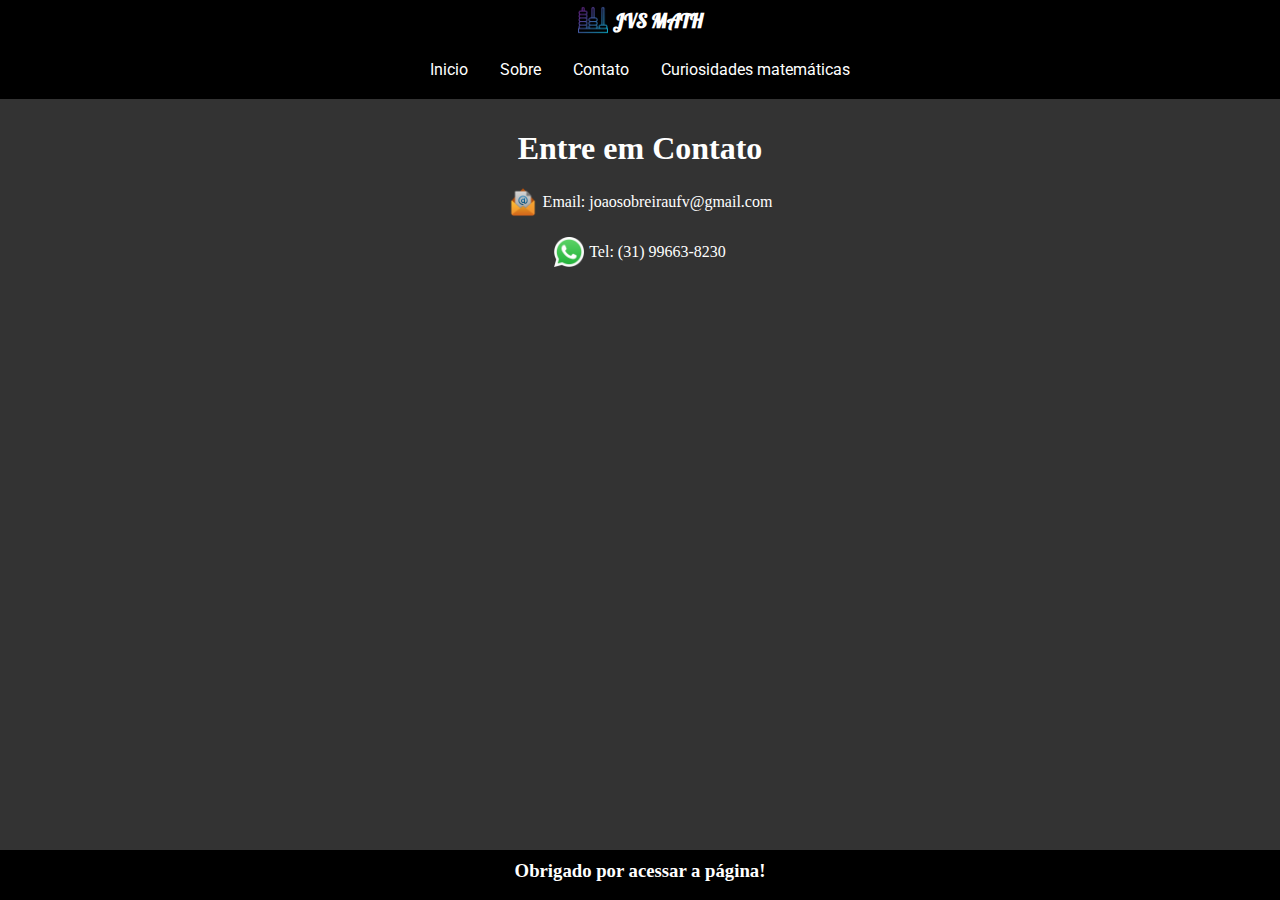
<file: a27750/html/contato.html>
<!DOCTYPE html>
<html lang="pt-br">
  <head>
    <meta charset="UTF-8" />
    <meta name="viewport" content="width=device-width, initial-scale=1.0" />
    <title>Sobre</title>
    <link rel="stylesheet" href="../assets/estilo.css" />
    <link rel="stylesheet" href="../assets/contato.css" />
  </head>
  <body>
    <header>
      <div class="header-title">
        <img
          width="30px"
          src="../imagens/abaco.png"
          alt="icone de um ábaco de calcular"
        />
        <strong class="jvs-math"> JVS MATH </strong>
      </div>

      <nav class="menu" aria-label="Menu de navegação principal">
        <ul>
          <li><a href="index.html">Inicio</a></li>
          <li><a href="sobre.html">Sobre</a></li>
          <li><a href="contato.html">Contato</a></li>
          <li><a href="curiosidades.html">Curiosidades matemáticas</a></li>
        </ul>
      </nav>
    </header>
    <h1>Entre em Contato</h1>
    <main>
      <div class="contato">
        <ul class="lista-contato">
          <li>
            <img
              width="30px"
              src="../imagens/email.png"
              alt="icone de email"
            />Email: joaosobreiraufv@gmail.com
          </li>
          <li>
            <img
              width="30px"
              src="../imagens/whatsapp.png"
              alt="icone de whatsapp"
            />Tel: (31) 99663-8230
          </li>
        </ul>
      </div>
    </main>

    <footer>
      <div>
        <h3>Obrigado por acessar a página!</h3>
      </div>
    </footer>
  </body>
</html>
</file>
<file: a27750/assets/estilo.css>
@import url("https://fonts.googleapis.com/css2?family=Alfa+Slab+One&family=Lobster&family=Roboto:ital,wght@0,100..900;1,100..900&display=swap");

* {
  box-sizing: border-box;
  padding: 0;
  margin: 0;
}

body {
  background-color: #333;
  padding: 120px 100px;
  color: white;
}
header {
  font-family: "Roboto", sans-serif;
  position: fixed;
  top: 0;
  left: 0;
  background-color: black;
  width: 100%;
}
.header-title {
  font-family: "Lobster", sans-serif;
  font-size: 15pt;
  display: flex;
  align-items: center;
  justify-content: center;
  padding: 5px;
}
.jvs-math {
  margin-left: 5px;
}

.menu {
  margin: 20px 5px 20px 5px;
}
.menu > ul {
  display: flex;
  justify-content: center;
}
li {
  list-style: none;
}
li a {
  color: white;
  text-decoration: none;
  padding: 10px 16px;
}
li a:hover {
  background-color: #333;
  border-radius: 5px;
}

h1 {
  color: white;
  text-align: center;
  padding: 10px;
}
footer {
  height: 50px;
  width: 100%;
  background-color: black;
  position: fixed;
  bottom: 0;
  left: 0;
  text-align: center;
  padding: 10px;
}
article {
  text-align: center;
  background-color: black;
  border-radius: 15px;
  padding: 10px;
}
@media only screen and(max-width:700px) {
  body {
    text-align: left;
    padding: 0;
  }
}
</file>
<file: a27750/assets/inicio.css>
.main-inicio {
  background-color: #fff;
  width: 100%;
  height: 500px;
  border: 2px solid tomato;
  display: flex;
  flex-direction: column wrap;
}
.main-inicio div {
  height: 100px;
  background-color: tomato;
  padding: 10px;
  width: 100%;
}
.exercicios {
  height: 100px;
  background-color: black;
}
</file>
<file: css/estilo.css>
* {
  box-sizing: border-box;
  padding: 0;
  margin: 0;
}
</file>
<file: a27750/assets/contato.css>
.contato ul {
  text-align: left;
  display: flex;
  flex-flow: column wrap;
  align-items: center;
  justify-content: center;
}

.lista-contato li {
  padding: 10px;
  display: flex;
  align-items: center;
  justify-content: center;
}
li img {
  margin-right: 5px;
}
</file>
